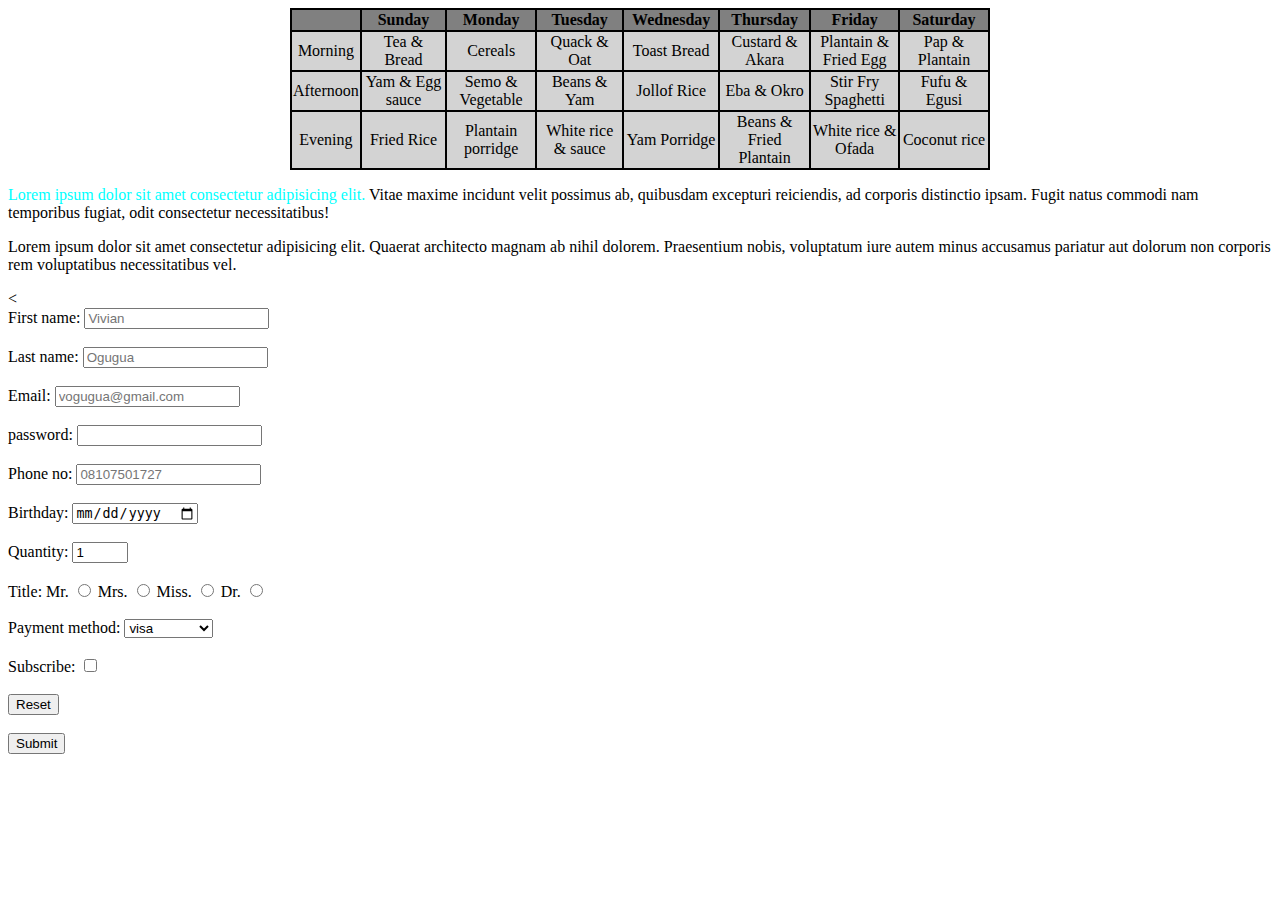
<file: html-practicee/index.html>
<!DOCTYPE html>
<html lang="en">
<head>
    <meta charset="UTF-8">
    <meta name="viewport" content="width=device-width, initial-scale=1.0">
    <title>Document</title>
</head>
<body>
    <table bgcolor="black" width="700" align="center" border="0.7px">
        <tr bgcolor="grey">
            <th></th>
            <th width="100">Sunday</th>
            <th width="100">Monday</th>
            <th width="100">Tuesday</th>
            <th width="100">Wednesday</th>
            <th width="100">Thursday</th>
            <th width="100">Friday</th>
            <th width="100">Saturday</th>
        </tr>
        <tr bgcolor="lightgrey" align="center">
            <td>Morning</td>
            <td>Tea & Bread</td>
            <td>Cereals</td>
            <td>Quack & Oat</td>
            <td>Toast Bread</td>
            <td>Custard & Akara</td>
            <td>Plantain & Fried Egg</td>
            <td>Pap & Plantain</td>
        </tr>
        <tr bgcolor="lightgrey"align="center">
            <td>Afternoon</td>
            <td> Yam & Egg sauce</td>
            <td>Semo & Vegetable</td>
            <td>Beans & Yam</td>
            <td>Jollof Rice</td>
            <td>Eba & Okro</td>
            <td>Stir Fry Spaghetti </td>
            <td>Fufu & Egusi</td>
        </tr>
        <tr bgcolor="lightgrey" align="center">
            <td>Evening</td>
            <td>Fried Rice</td>
            <td>Plantain porridge</td>
            <td>White rice & sauce</td>
            <td>Yam Porridge</td>
            <td>Beans & Fried Plantain</td>
            <td>White rice & Ofada </td>
            <td>Coconut rice</td>
        </tr>
    </table>

    <p><span style="color: aqua;">Lorem ipsum dolor sit amet consectetur adipisicing elit. </span>Vitae maxime incidunt velit possimus ab, quibusdam excepturi reiciendis, ad corporis distinctio ipsam. Fugit natus commodi nam temporibus fugiat, odit consectetur necessitatibus!</p>
    
    <p>Lorem ipsum dolor sit amet consectetur adipisicing elit. Quaerat architecto magnam ab nihil dolorem. Praesentium nobis, voluptatum iure autem minus accusamus pariatur aut dolorum non corporis rem voluptatibus necessitatibus vel.</p>
    
    <form><
        <div>
            <label for="fname">First name:</label>
            <input type="text" id="fname" name="fname" placeholder="Vivian">
        </div>
        <br>
        <div>
            <label for="Lname">Last name:</label>
            <input type="text"id="Lname" name="Lname" placeholder="Ogugua">
        </div>
        <br>
        <div>
            <label for="email">Email:</label>
            <input type="email" id="email" name="email" placeholder="vogugua@gmail.com">
        </div>
        <br>
        <div>
            <label for="password">password:</label>
            <input type="password" id="password" name="password" max-length="12" required>
        </div>
        <br>
        <div>
            <label for="phone">Phone no:</label>
            <input type="tel" id="phone" name="phone" placeholder="08107501727">
        </div>
        <br>
        <div>
            <label for="bdate">Birthday:</label>
            <input type="date" id="bdate" name="bdate">
        </div>
        <br>
        <div>
            <label for="qty">Quantity:</label>
            <input type="number" id="qty" name="qty" min="0" max="99" value="1">
        </div>
        <br>
        <div>
            <label for="title">Title:</label>
            <label for="Mr.">Mr.</label>
            <input type="radio" id="Mr." name="title" value="Mr.">
            <label for="Mrs.">Mrs.</label>
            <input type="radio" id="Mrs." name="title" value="Mrs.">
            <label for="Miss.">Miss.</label>
            <input type="radio" id="Miss." name="title" value="Miss.">
            <label for="Dr.">Dr.</label>
            <input type="radio" id="Dr." name="title" value="Dr.">
        </div>
        <br>
        <div>
            <label for="payment">Payment method:</label>
            <select id="payment" name="payment">
                <option value="visa">visa</option>
                <option value="mastercard">mastercard</option>
                <option value="giftcard">giftcard</option>
                <option value="transfer">transfer</option>
            </select>
        </div>
        <br>
        <div>
            <label for="subscribe">Subscribe:</label>
            <input type="checkbox" id="subscribe" name="subscribe">
        </div>
        <br>
        <div>
            <input type="reset">
        </div>
        <br>
        <div>
            <input type="submit">
        </div>
    </form>
   </body>
</html>
</file>
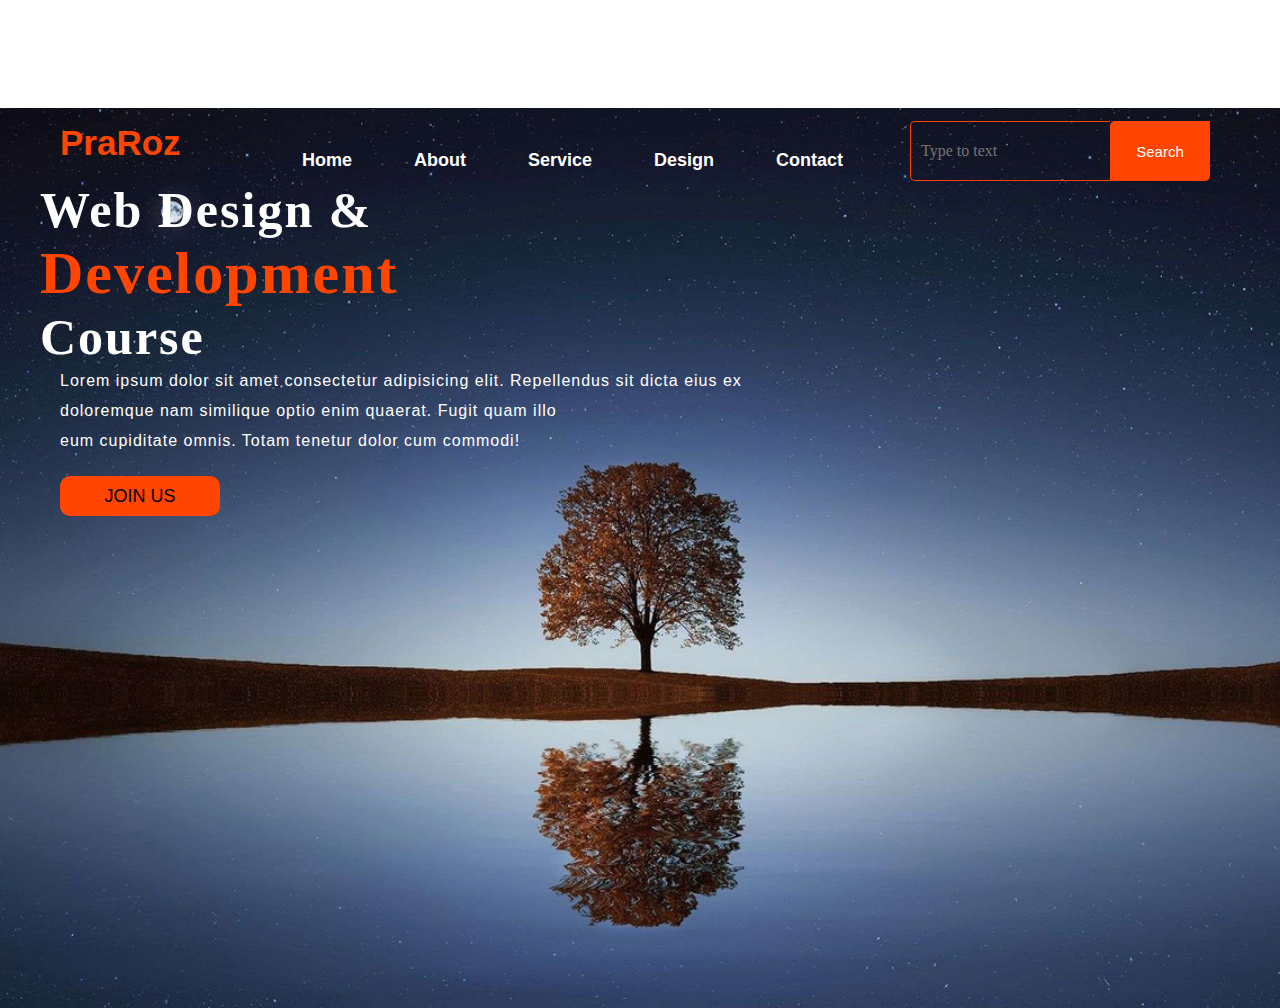
<file: Praroz-website/index.html>
<!DOCTYPE html>
<html lang="en">
<head>
    <title>Web-style</title>
    <link rel="stylesheet" href="style.css">
</head>
<body>
    <div class="main">
        <div class="navbar">
            <div class="icon">
                <h2 class="logo">PraRoz</h2>
            </div>
            
            <div class="menu">
                <ul>
                    <li><a href="#">Home</a></li>
                    <li><a href="#">About</a></li>
                    <li><a href="#">Service</a></li>
                    <li><a href="#">Design</a></li>
                    <li><a href="#">Contact</a></li>
                </ul>
            </div>
            <div class="search">
                <input class="srch" type="search" name="" placeholder="Type to text">
                <a href="#"><button class="btn">Search</button></a>
            </div>
            <div class="content">
                <h1>Web Design & <br><span>Development</span><br>Course</h1>
                <p>Lorem ipsum dolor sit amet consectetur adipisicing elit. Repellendus sit 
                    dicta eius ex <br> doloremque nam similique optio enim quaerat. Fugit quam illo
                     <br>eum cupiditate omnis. Totam tenetur dolor cum commodi!</p>

                     <button class="cn"><a href="#">JOIN US</a></button>
            </div>
        </div>
    </div>
</body>
</html>
</file>
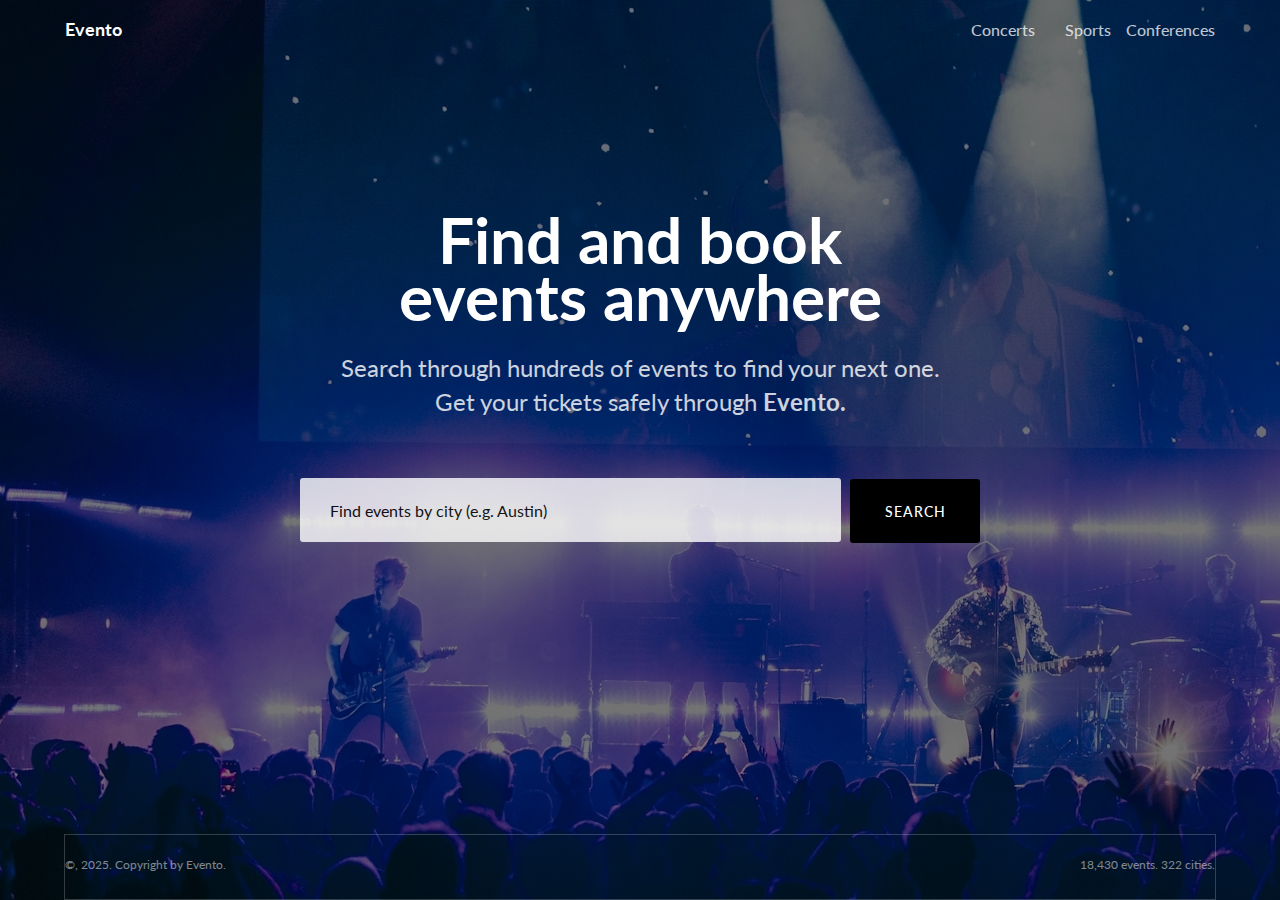
<file: Evento-website/Evento.html>
<!DOCTYPE html>
<html lang="en">
<head>
    <meta charset="UTF-8">
    <meta name="viewport" content="width=device-width, initial-scale=1.0">
    <link rel="icon" href="https://i.ibb.co/G9fSDPW/evento-favicon.png">
    <link rel="stylesheet" href="https://fonts.googleapis.com/css2?family=Lato%3Awght%40400%3B700%3B800%3B900&display=swap">
    
    <link rel="stylesheet" href="style.css">

    <title>Evento -- Events anywhere</title>
</head>
<body>
    <header class="header">
        <p class="logo">Evento</p>
        <ul class="links">
            <li class="link-item">
                <a class="link" href="/concerts">Concerts</a>
            </li>
            <li class="link-item"></li>
                <a class="link" href="/sports">Sports</a>
            </li>
            <li class="link-item"></li>
                <a class="link" href="/conferences">Conferences</a>
            </li>
        </ul>
    </header>

    <main class="main">
        <h1 class="heading">Find and book events anywhere</h1>
        <p class="text">Search through hundreds of events to find your next one. Get your tickets safely through <span class="text--bold">Evento.</span></p>
        <form class="form">
            <input class="input" type="text" placeholder="Find events by city (e.g. Austin)">
            <button class="btn">Search</button>
        </form>
    </main>

    <footer class="footer">
        <p class="copyright">&copy, 2025. Copyright by Evento.</p>
        <p class="stats"> 18,430 events. 322 cities.</p>
    </footer>
</body>
</html>
</file>
<file: Praroz-website/style.css>
* {
    margin: 0;
    padding: 0;
}
.main {
    width: 100%;
    background: linear-gradient(to top, rgba(0,0,0,0.5)50%, rgba(0,0,0,0.5)50%);
    background-image: url(./images/background-img.jpg);
    background-position: center;
    background-size: cover;
    height: 100vh;
}
.navbar {
    width: 1200px;
    height: 75px;
    margin: auto; 
}
.icon {
    width: 200px;
    float: left;
    height: 70px;
}
.logo {
    color: orangered;
    font-size: 35px;
    font-family: Arial;
    padding-left: 20px;
    float: left;
    padding-top: 10px;
    margin-top: 5px;
}
.menu {
    width: 400px;
    float: left;
    height: 7cqh;
}
.menu ul {
    float: left;
    display: flex;
    justify-content: center;
    align-items: flex-end;
    height: 100%;
}
.menu ul li {
    list-style: none;
    margin-left: 62px;
    font-size: 18px;
}
.menu ul li a {
    color: #fff;
    text-decoration: none;
    font-family: Arial;
    font-weight: bold;
    padding 10px 15px;
    transform: 0.4s ease-in-out;
}
.menu ul li a:hover {
    color: orangered;
}
.search {
    width: 330px;
    float: left;
    margin-left: 270px;
}
.srch {
    font-family: "Times New Roman";
    width: 200px;
    height: 60px;
    background: transparent;
    border: 1px solid orangered;
    margin-top: 13px;
    border-right: none;
    color: #fff;
    float: left;
    font-size: 16px;
    padding: 10px;
    border-bottom-left-radius: 5px;
    border-top-left-radius: 5px;
}
.btn {
    width: 100px;
    height: 60px;
    background: orangered;
    border: 2px solid orangered;
    margin-top: 13px;
    font-size: 15px;
    color: #fff;
    border-bottom-right-radius: 5px;
    border-top-left-radius: 5px;
    transition: 0.2s ease;
    cursor: pointer;
}
.btn:hover {
    color: #fff;
}

.content {
    width: 1200px;
    height: auto;
    margin: auto;
    color: #fff;
    position: relative;
}
.content p {
    padding-left: 20px;
    padding-bottom: 20px;
    font-family: Arial;
    letter-spacing: 1px;
    line-height: 30px;
}
.content h1 {
    font-family: 'Times New Roman';
    font-size: 50px;
    padding: a;
    margin-top: 9%;
    letter-spacing: 2px;
}
.content .cn {
    width: 160px;
    height: 40px;
    background: orangered;
    border: none;
    margin-bottom: 10px;
    margin-left: 20px;
    font-size: 18px;
    border-radius: 10px;
    cursor: pointer;
}
.content .cn a {
    text-decoration: none;
    color: #000;
    transition: 0.3 ease;
}
.cn:hover {
    background-color: #fff;
}
.content span {
    color: orangered;
    font-size:60px;
}
</file>
<file: Evento-website/style.css>
/*BASE STYLING*/
body {
    font-family: "Lato", sans-serif;
    color: #fff;
    background-image: url(./images/background-img.jpg);
    background-color: rgba(0, 0, 0, 0.5);
    background-blend-mode: darken;
    background-position-y: -150px;
    display: flex;
    flex-direction: column;
    height: 100vh;
    overflow-y: hidden;
    margin: 0;
}

@keyframes fade-in {
    0% {
        opacity: 0;
        transform: translateY(15px);
    }
    100% {
        opacity: 1;
        transform: translateY(0);
    }
}

/*HEADER*/
.header {
    display: flex;
    align-items: center;
    justify-content: space-between;
    width: 1150px;
    margin-left: auto;
    margin-right: auto;
    animation: fade-in 1s, 1.5s, backwards;
}
.logo {
    font-size: 18px;
    font-weight: 700;
}
.links {
    list-style: none;
    display: flex;
}
.link-item {
    margin-right: 15px;
}
.link {
    text-decoration: none;
    color: rgba(255, 255, 255, 0.75);
    font-weight: 500;
    transition: color 0.4s;
}
.link:hover {
    color: rgba(255, 255, 255, 1);
}

/*MAIN*/
.main {
    text-align: center;
    margin-top: 110px;
    animation: fade-in 1s;
}
.heading {
    font-size: 64px;
    weight: 800;
    margin-bottom: 25px;
    max-width: 550px;
    margin-left: auto;
    margin-right: auto;
    line-height: 0.9;
}
.text {
    font-size: 24px;
    max-width: 630px;
    margin-left: auto;
    margin-right: auto;
    opacity: 0.8;
    line-height: 1.4;
}
.text--bold {
    font-weight: 700;
}
.form {
    margin-top: 60px;
}
.input {
    width: 511px;
    height: 64px;
    border: none;
    padding: 0;
    border-radius: 3px;
    opacity: 0.8;
    padding-left: 30px;
    font-size: 17px;
    font: inherit;
    outline: none; /*Find Replacement*/
    transition: opacity 0.4s;
}
.input:focus {
    opacity: 1;
}
.input::placeholder {
    color: #000;
}
.btn {
    border: none;
    padding: 0;
    background-color: #000;
    height: 64px;
    width: 130px;
    color:#fff;
    font: inherit;
    border-radius: 3px;
    margin-left: 5px;
    text-transform: uppercase;
    letter-spacing: 1px;
    font-size: 14px;
    font-weight: 500;
    transition: color 0.4s;
}
.btn:hover {
    cursor: pointer;
    background-color: #161616;
}
/*FOOTER*/
.footer {
    display: flex;
    width: 1150px;
    justify-content: space-between;
    margin-left: auto;
    margin-right: auto;
    margin-top: auto;
    font-size: 12px;
    padding-bottom: 15px;
    border: 1px solid rgba(255, 255, 255, 0.2);
    padding-top: 10px;
    color: rgba(255, 255, 255, 0.5);
    animation: fade-in 1s, 1.5s backwards;
}
</file>
